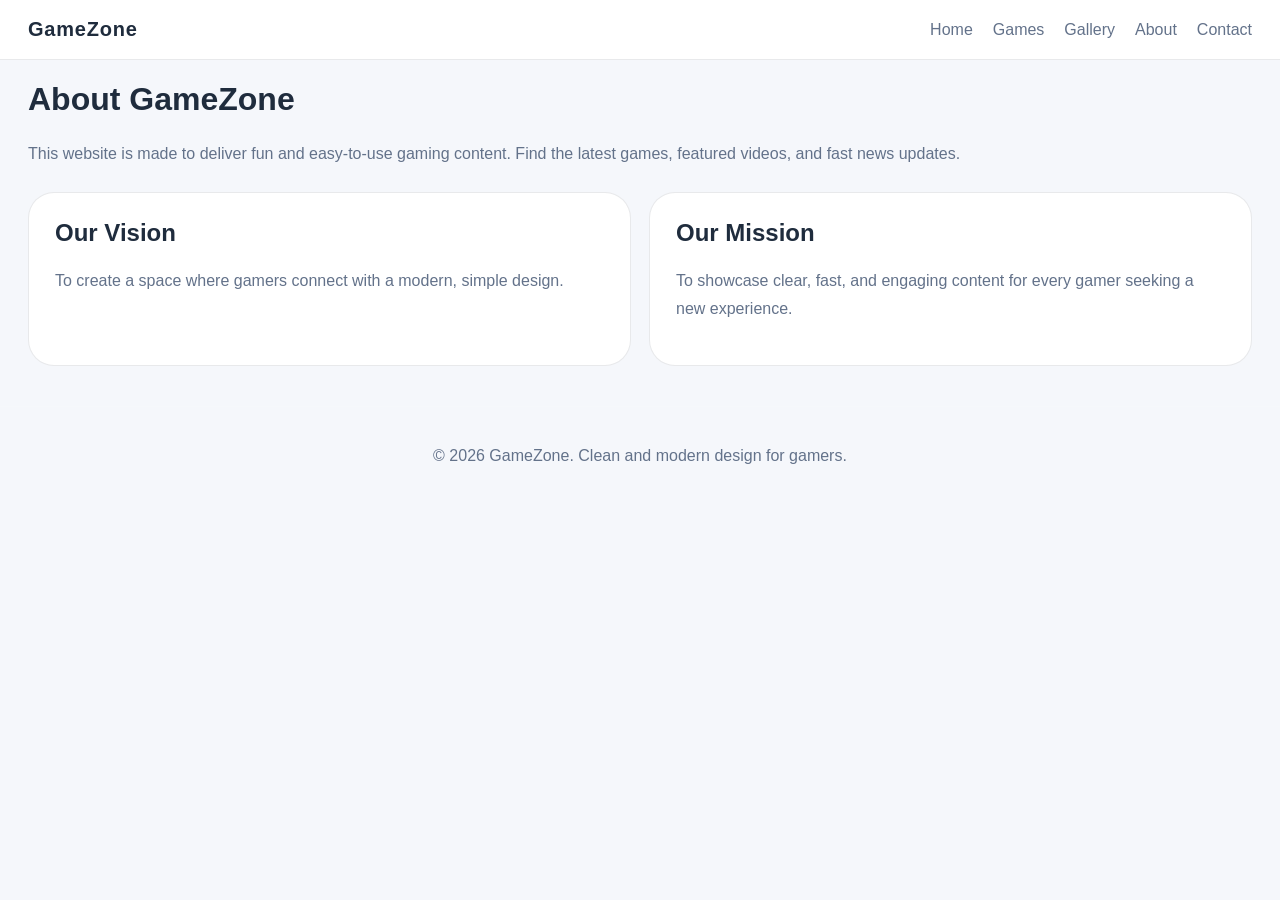
<file: myada game/about.html>
<!DOCTYPE html>
<html lang="en">
<head>
  <meta charset="UTF-8" />
  <meta name="viewport" content="width=device-width, initial-scale=1.0" />
  <title>About | GameZone</title>
  <link rel="stylesheet" href="styles.css" />
  <script defer src="script.js"></script>
</head>
<body>
  <header class="site-header">
    <a class="logo" href="index.html">GameZone</a>
    <button class="menu-toggle" aria-label="Open navigation">☰</button>
    <nav class="main-nav">
      <a href="index.html">Home</a>
      <a href="games.html">Games</a>
      <a href="gallery.html">Gallery</a>
      <a href="about.html">About</a>
      <a href="contact.html">Contact</a>
    </nav>
  </header>

  <main class="page-content">
    <h1>About GameZone</h1>
    <p>This website is made to deliver fun and easy-to-use gaming content. Find the latest games, featured videos, and fast news updates.</p>
    <section class="team-cards">
      <article class="card">
        <h2>Our Vision</h2>
        <p>To create a space where gamers connect with a modern, simple design.</p>
      </article>
      <article class="card">
        <h2>Our Mission</h2>
        <p>To showcase clear, fast, and engaging content for every gamer seeking a new experience.</p>
      </article>
    </section>
  </main>

  <footer class="site-footer">
    <p>© 2026 GameZone. Clean and modern design for gamers.</p>
  </footer>
</body>
</html>
</file>
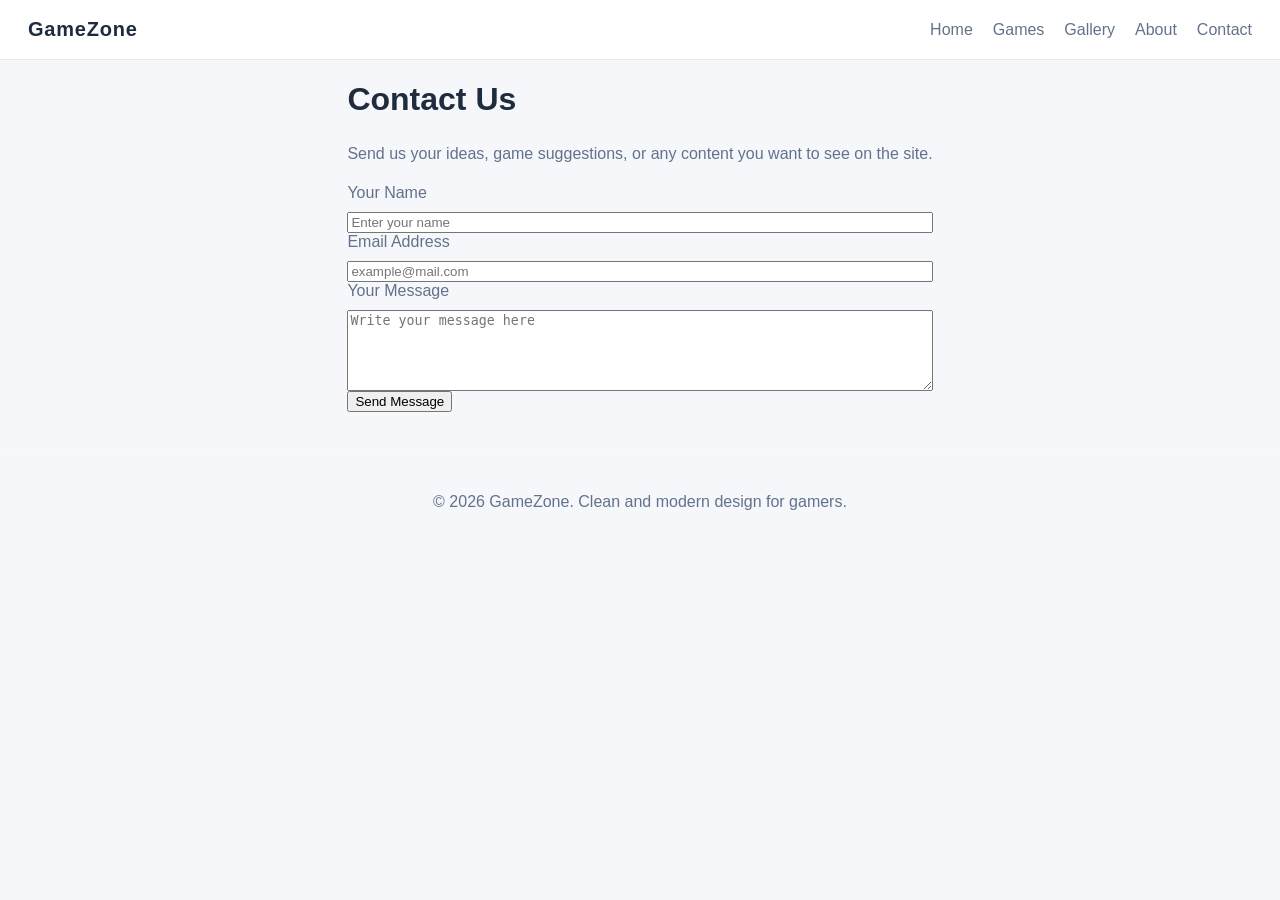
<file: myada game/contact.html>
<!DOCTYPE html>
<html lang="en">
<head>
  <meta charset="UTF-8" />
  <meta name="viewport" content="width=device-width, initial-scale=1.0" />
  <title>Contact | GameZone</title>
  <link rel="stylesheet" href="styles.css" />
  <script defer src="script.js"></script>
</head>
<body>
  <header class="site-header">
    <a class="logo" href="index.html">GameZone</a>
    <button class="menu-toggle" aria-label="Open navigation">☰</button>
    <nav class="main-nav">
      <a href="index.html">Home</a>
      <a href="games.html">Games</a>
      <a href="gallery.html">Gallery</a>
      <a href="about.html">About</a>
      <a href="contact.html">Contact</a>
    </nav>
  </header>

  <main class="page-content contact-page">
    <h1>Contact Us</h1>
    <p>Send us your ideas, game suggestions, or any content you want to see on the site.</p>
    <form class="contact-form">
      <label>Your Name
          <input class="input-box" name="name" id="name" type="text" placeholder="Enter your name" required />
      </label>
      <label>Email Address
          <input class="input-box" name="email" id="email" type="email" placeholder="example@mail.com" required />
      </label>
      <label>Your Message
        <textarea rows="5" placeholder="Write your message here" required></textarea>
      </label>
      <button type="submit">Send Message</button>
    </form>
  </main>

  <footer class="site-footer">
    <p>© 2026 GameZone. Clean and modern design for gamers.</p>
  </footer>
</body>
</html>
</file>
<file: myada game/styles.css>
:root {
  color-scheme: light;
  --bg: #f5f7fb;
  --surface: #ffffff;
  --surface-strong: #eef2f7;
  --accent: #4b7bec;
  --accent-soft: rgba(75, 124, 236, 0.16);
  --text: #1f2c3d;
  --muted: #63728a;
  --border: rgba(31, 44, 61, 0.1);
}

* {
  box-sizing: border-box;
}

html, body {
  margin: 0;
  min-height: 100%;
  font-family: 'Segoe UI', Tahoma, Geneva, Verdana, sans-serif;
  background: var(--bg);
  color: var(--text);
}

body {
  display: flex;
  flex-direction: column;
}

a {
  color: inherit;
  text-decoration: none;
}

img, video {
  width: 100%;
  border-radius: 18px;
  display: block;
}

.site-header {
  position: sticky;
  top: 0;
  z-index: 10;
  display: flex;
  align-items: center;
  justify-content: space-between;
  gap: 16px;
  padding: 18px 28px;
  background: var(--surface);
  border-bottom: 1px solid var(--border);
}

.logo {
  font-size: 1.25rem;
  font-weight: 700;
  letter-spacing: 0.8px;
  color: var(--text);
}

.main-nav {
  display: flex;
  align-items: center;
  gap: 20px;
}

.main-nav a {
  color: var(--muted);
  transition: color 0.2s ease, transform 0.2s ease;
}

.main-nav a:hover,
.main-nav a:focus-visible {
  color: var(--text);
  transform: translateY(-1px);
}

.menu-toggle {
  display: none;
  border: none;
  background: var(--accent);
  color: #fff;
  font-size: 1.1rem;
  padding: 10px 14px;
  border-radius: 14px;
  cursor: pointer;
}

.hero {
  display: grid;
  grid-template-columns: 1.1fr 0.9fr;
  gap: 32px;
  align-items: center;
  padding: 60px 28px 40px;
}

.hero-text span {
  display: inline-block;
  margin-bottom: 16px;
  color: var(--accent);
  font-weight: 600;
}

.hero-text h1 {
  margin: 0 0 18px;
  font-size: clamp(2.4rem, 4vw, 4rem);
  line-height: 1.05;
}

.hero-text p {
  max-width: 560px;
  line-height: 1.8;
  color: var(--muted);
}

.button {
  display: inline-flex;
  align-items: center;
  justify-content: center;
  margin-top: 26px;
  padding: 14px 26px;
  border-radius: 999px;
  background: var(--accent);
  color: #fff;
  box-shadow: 0 14px 28px rgba(75, 124, 236, 0.25);
  transition: transform 0.24s ease, box-shadow 0.24s ease, background 0.24s ease;
}

.button:hover,
.button:focus-visible {
  transform: translateY(-3px) scale(1.02);
  box-shadow: 0 20px 36px rgba(75, 124, 236, 0.32);
  background: #3a6cd4;
}

.hero-media {
  display: grid;
  gap: 24px;
  background: var(--surface);
  border: 1px solid var(--border);
  border-radius: 24px;
  padding: 24px;
  justify-items: center;
}

.hero-video {
  width: 100%;
  max-width: 560px;
  border-radius: 20px;
  box-shadow: 0 12px 24px rgba(31, 44, 61, 0.12);
}
.hero-image {
  width: 100%;
  max-width: 420px;
  border-radius: 16px;
  object-fit: cover;
}

.card-image {
  width: 100%;
  height: 180px;
  object-fit: cover;
  border-radius: 12px;
  display: block;
}

.gallery-image {
  width: 100%;
  height: 160px;
  object-fit: cover;
  border-radius: 12px;
  display: block;
}

.contact-form label {
  display: grid;
  gap: 10px;
  color: var(--muted);
+  margin-bottom: 12px;
}
+
.input-box {
  width: 100%;
  padding: 14px 16px;
  border-radius: 8px;
  border: 1px solid var(--border);
  background: var(--surface);
  color: var(--text);
  box-shadow: 0 6px 14px rgba(31,44,61,0.06);
  transition: box-shadow 0.18s ease, border-color 0.18s ease, transform 0.12s ease;
  font-size: 1rem;
}

.input-box:focus {
  outline: none;
  box-shadow: 0 10px 28px rgba(75,124,236,0.12);
  border-color: var(--accent);
  transform: translateY(-1px);
}

.hero-emoji,
.emoji-icon,
.emoji-card {
  display: inline-flex;
  align-items: center;
  justify-content: center;
  border-radius: 24px;
  background: rgba(95, 139, 255, 0.14);
  box-shadow: inset 0 0 0 1px rgba(255,255,255,0.08);
}

.hero-emoji {
  width: 240px;
  height: 240px;
  font-size: 5rem;
}

.emoji-icon {
  width: 100px;
  height: 100px;
  font-size: 3rem;
  margin-bottom: 18px;
}

.emoji-card {
  width: 180px;
  height: 180px;
  font-size: 4rem;
}

.audio-player p {
  margin: 0 0 10px;
  color: var(--muted);
}

.features,
.page-content {
  padding: 0 28px 40px;
}

.features {
  display: grid;
  grid-template-columns: repeat(3, minmax(0, 1fr));
  gap: 18px;
}

.features article,
.card {
  background: var(--surface);
  border: 1px solid var(--border);
  border-radius: 26px;
  padding: 26px;
}

.features h2,
.card h2 {
  margin-top: 0;
}

.features p,
.card p,
.page-content p {
  line-height: 1.75;
  color: var(--muted);
}

.cards-grid,
.gallery-grid {
  display: grid;
  gap: 20px;
}

.cards-grid {
  grid-template-columns: repeat(auto-fit, minmax(260px, 1fr));
}

.card {
  overflow: hidden;
}

.card div {
  padding: 18px 0 0;
}

.gallery-grid {
  grid-template-columns: repeat(auto-fit, minmax(220px, 1fr));
}

figure {
  margin: 0;
  background: var(--surface);
  border: 1px solid var(--border);
  border-radius: 22px;
  overflow: hidden;
}

figcaption {
  padding: 16px;
  color: var(--muted);
}

.team-cards {
  display: grid;
  grid-template-columns: repeat(auto-fit, minmax(220px, 1fr));
  gap: 18px;
  margin-top: 24px;
}

.contact-page {
  max-width: 900px;
  margin: 0 auto;
}

  display: block;
  gap: 8px;
  color: var(--text);
  margin-bottom: 10px;
+}
+
+.input-box {
  width: 100%;
  padding: 12px 14px;
+  border-radius: 8px;
+  border: 1px solid rgba(31,44,61,0.08);
+  background: #ffffff;
+  color: var(--text);
+  box-shadow: 0 6px 12px rgba(31,44,61,0.06);
+  transition: box-shadow 0.16s ease, border-color 0.16s ease, transform 0.12s ease;
+  font-size: 1rem;
+}
+
+.input-box::placeholder {
+  color: var(--muted);
+}
+
+.input-box:focus {
+  outline: none;
+  box-shadow: 0 10px 28px rgba(75,124,236,0.12);
+  border-color: var(--accent);
+  transform: translateY(-1px);
+}
*** End Patch
  width: fit-content;
  padding: 14px 28px;
  border: none;
  border-radius: 999px;
  background: var(--accent);
  color: #fff;
  font-weight: 700;
  cursor: pointer;
  transition: transform 0.2s ease, box-shadow 0.2s ease, background 0.2s ease;
  box-shadow: 0 12px 24px rgba(75, 124, 236, 0.14);
}

.contact-form button:hover,
.contact-form button:focus-visible {
  transform: translateY(-3px);
  background: #3a6cd4;
  box-shadow: 0 18px 28px rgba(75, 124, 236, 0.24);
}

.site-footer {
  padding: 24px 28px;
  text-align: center;
  color: var(--muted);
  border-top: 1px solid rgba(255,255,255,0.08);
}

@media (max-width: 900px) {
  .hero {
    grid-template-columns: 1fr;
    padding-top: 40px;
  }
}

@media (max-width: 760px) {
  .site-header {
    flex-wrap: wrap;
    justify-content: space-between;
  }

  .main-nav {
    width: 100%;
    flex-direction: column;
    align-items: flex-start;
    display: none;
    padding: 0 0 18px;
  }

  .main-nav.open {
    display: flex;
  }

  .menu-toggle {
    display: inline-flex;
  }
}
</file>
